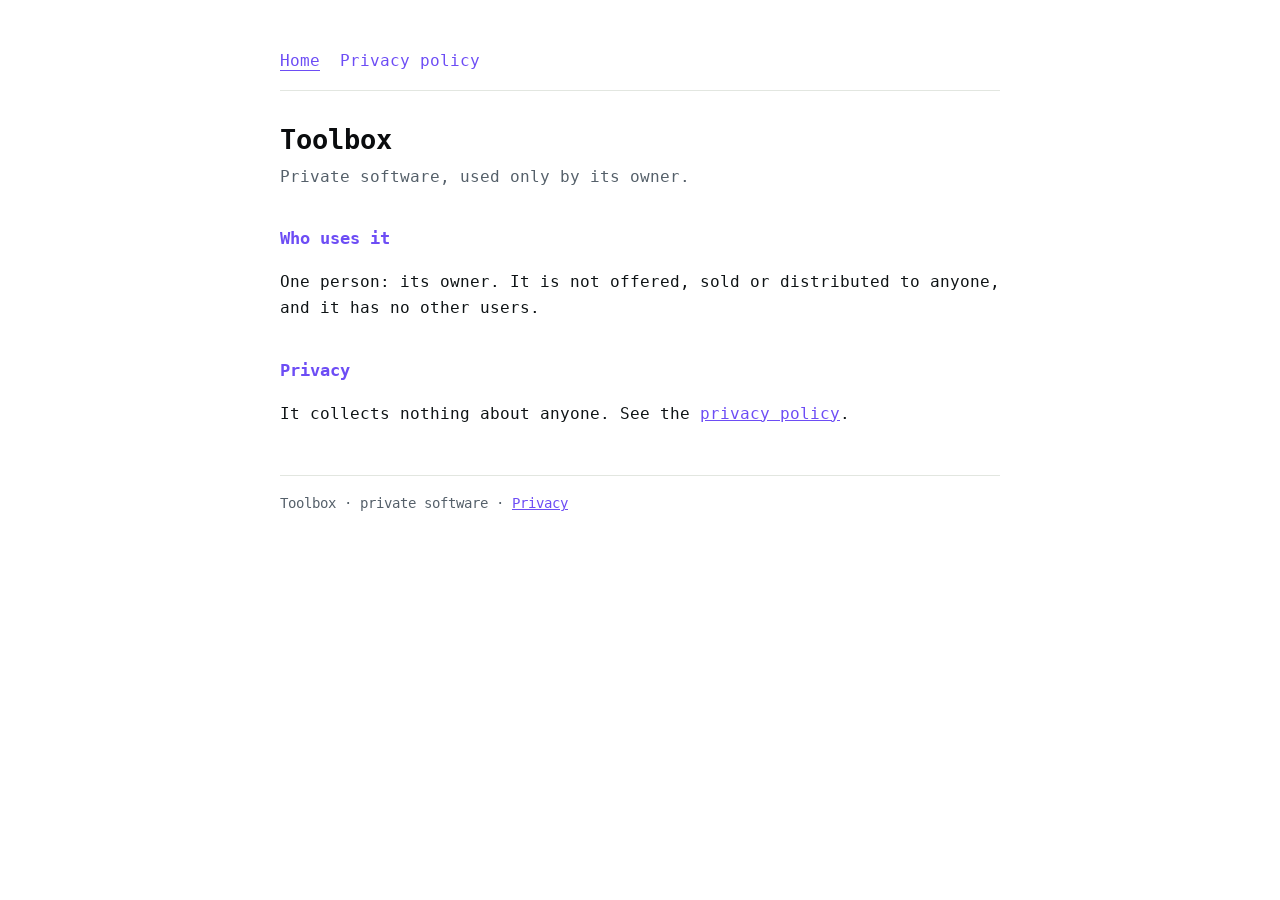
<file: index.html>
<!doctype html>
<html lang="en">
<head>
<meta charset="utf-8">
<meta name="viewport" content="width=device-width, initial-scale=1">
<title>Toolbox</title>
<meta name="description" content="Private software, used only by its owner.">
<meta name="robots" content="noindex">
<link rel="stylesheet" href="brand.css">
<link rel="stylesheet" href="style.css">
</head>
<body>
<main>
  <nav><a href="./" aria-current="page">Home</a><a href="privacy.html">Privacy policy</a></nav>
  <h1>Toolbox</h1>
  <p class="lead">Private software, used only by its owner.</p>

  <h2>Who uses it</h2>
  <p>One person: its owner. It is not offered, sold or distributed to anyone, and it has no other users.</p>

  <h2>Privacy</h2>
  <p>It collects nothing about anyone. See the <a href="privacy.html">privacy policy</a>.</p>
  <footer>Toolbox &middot; private software &middot; <a href="privacy.html">Privacy</a></footer>
</main>
</body>
</html>
</file>
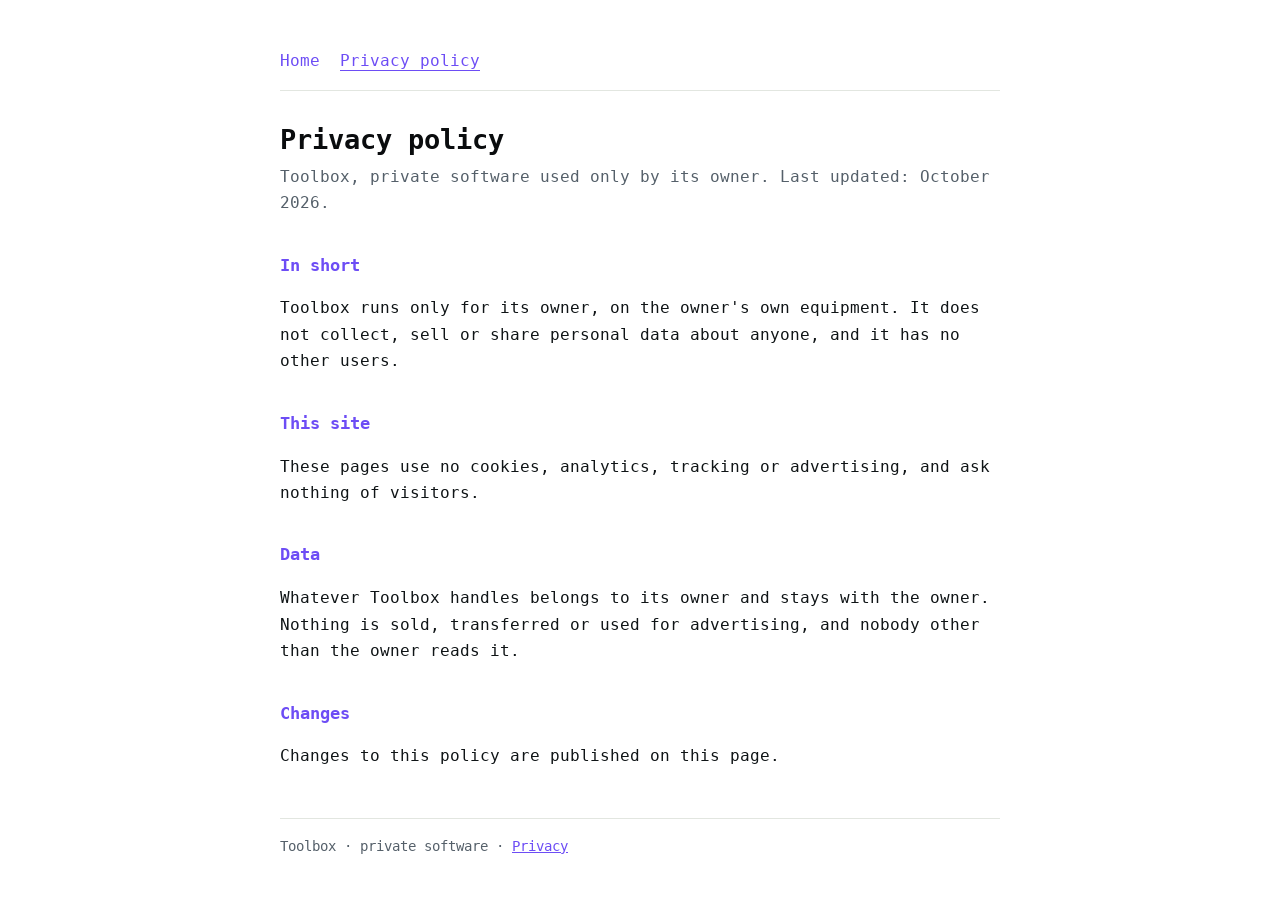
<file: privacy.html>
<!doctype html>
<html lang="en">
<head>
<meta charset="utf-8">
<meta name="viewport" content="width=device-width, initial-scale=1">
<title>Privacy policy &middot; Toolbox</title>
<meta name="description" content="Private software, used only by its owner.">
<meta name="robots" content="noindex">
<link rel="stylesheet" href="brand.css">
<link rel="stylesheet" href="style.css">
</head>
<body>
<main>
  <nav><a href="./">Home</a><a href="privacy.html" aria-current="page">Privacy policy</a></nav>
  <h1>Privacy policy</h1>
  <p class="lead">Toolbox, private software used only by its owner. Last updated: October 2026.</p>

  <h2>In short</h2>
  <p>Toolbox runs only for its owner, on the owner's own equipment. It does not collect, sell or share personal data about anyone, and it has no other users.</p>

  <h2>This site</h2>
  <p>These pages use no cookies, analytics, tracking or advertising, and ask nothing of visitors.</p>

  <h2>Data</h2>
  <p>Whatever Toolbox handles belongs to its owner and stays with the owner. Nothing is sold, transferred or used for advertising, and nobody other than the owner reads it.</p>

  <h2>Changes</h2>
  <p>Changes to this policy are published on this page.</p>
  <footer>Toolbox &middot; private software &middot; <a href="privacy.html">Privacy</a></footer>
</main>
</body>
</html>
</file>
<file: brand.css>
@font-face{font-family:'Brand Mono';font-weight:400;font-style:normal;src:url(fonts/DejaVuSansMono.ttf) format('truetype')}
  @font-face{font-family:'Brand Mono';font-weight:700;font-style:normal;src:url(fonts/DejaVuSansMono-Bold.ttf) format('truetype')}
  @font-face{font-family:'Brand Mono';font-weight:400;font-style:italic;src:url(fonts/DejaVuSansMono-Oblique.ttf) format('truetype')}
  @font-face{font-family:'Brand Mono';font-weight:700;font-style:italic;src:url(fonts/DejaVuSansMono-BoldOblique.ttf) format('truetype')}

:root {
  color-scheme: light dark;
  --font-mono: 'Brand Mono', 'JetBrains Mono', ui-monospace, SFMono-Regular, Menlo, Consolas, 'DejaVu Sans Mono', monospace;
  --color-lime: #CDF546;
  --color-violet: #A78BFA;
  --color-violet-deep: #6D4DF5;
  --color-black: #0A0C0E;
  --color-arrow: #818C92;
  --color-bronze: #B8834A;
  --color-silver: #9AA5AD;
  --color-gold: #D9B23A;
  --color-grey: #9AA5AD;
  --color-badge-neutral: #5A5A5A;
  --bg: #FFFFFF;
  --panel: #FFFFFF;
  --raised: #F4F7F8;
  --ink: #0F1416;
  --sub: #55606A;
  --rule: #E2E6E0;
  --rule-strong: #CBD2CE;
  --frame: #E2E6E0;
  --accent: #6D4DF5;
  --violet: #6D4DF5;
  --lime: #CDF546;
  --strong: #0A0C0E;
}

@media (prefers-color-scheme: dark) {
  :root:not([data-theme="light"]) {
    --font-mono: 'Brand Mono', 'JetBrains Mono', ui-monospace, SFMono-Regular, Menlo, Consolas, 'DejaVu Sans Mono', monospace;
    --color-lime: #CDF546;
    --color-violet: #A78BFA;
    --color-violet-deep: #6D4DF5;
    --color-black: #0A0C0E;
    --color-arrow: #818C92;
    --color-bronze: #B8834A;
    --color-silver: #9AA5AD;
    --color-gold: #D9B23A;
    --color-grey: #9AA5AD;
    --color-badge-neutral: #5A5A5A;
    --bg: #0A0C0E;
    --panel: #0E1316;
    --raised: #12171A;
    --ink: #EDF1F2;
    --sub: #8B969C;
    --rule: #222A2F;
    --rule-strong: #2C363C;
    --frame: #232B30;
    --accent: #CDF546;
    --violet: #A78BFA;
    --lime: #CDF546;
    --strong: #F4F7F8;
  }
}

:root[data-theme="dark"] {
  --font-mono: 'Brand Mono', 'JetBrains Mono', ui-monospace, SFMono-Regular, Menlo, Consolas, 'DejaVu Sans Mono', monospace;
  --color-lime: #CDF546;
  --color-violet: #A78BFA;
  --color-violet-deep: #6D4DF5;
  --color-black: #0A0C0E;
  --color-arrow: #818C92;
  --color-bronze: #B8834A;
  --color-silver: #9AA5AD;
  --color-gold: #D9B23A;
  --color-grey: #9AA5AD;
  --color-badge-neutral: #5A5A5A;
  --bg: #0A0C0E;
  --panel: #0E1316;
  --raised: #12171A;
  --ink: #EDF1F2;
  --sub: #8B969C;
  --rule: #222A2F;
  --rule-strong: #2C363C;
  --frame: #232B30;
  --accent: #CDF546;
  --violet: #A78BFA;
  --lime: #CDF546;
  --strong: #F4F7F8;
}
</file>
<file: style.css>
* { box-sizing: border-box; }
html, body { margin: 0; background: var(--bg); color: var(--ink); }
body { font: 16px/1.65 var(--font-mono); }
main { max-width: 760px; margin: 0 auto; padding: 48px 20px 64px; }
h1 { font-size: 1.7rem; line-height: 1.25; margin: 0 0 .4rem; color: var(--strong); }
h2 { font-size: 1.05rem; margin: 2.2rem 0 .5rem; color: var(--accent); }
.lead { color: var(--sub); margin-top: 0; }
a { color: var(--accent); }
nav { display: flex; flex-wrap: wrap; gap: 1.25rem; padding-bottom: 1rem; margin-bottom: 2rem; border-bottom: 1px solid var(--rule); }
nav a { text-decoration: none; }
nav a[aria-current="page"] { text-decoration: underline; text-underline-offset: 4px; }
ul { padding-left: 1.2rem; }
footer { margin-top: 3rem; padding-top: 1rem; border-top: 1px solid var(--rule); color: var(--sub); font-size: .85rem; }
</file>
